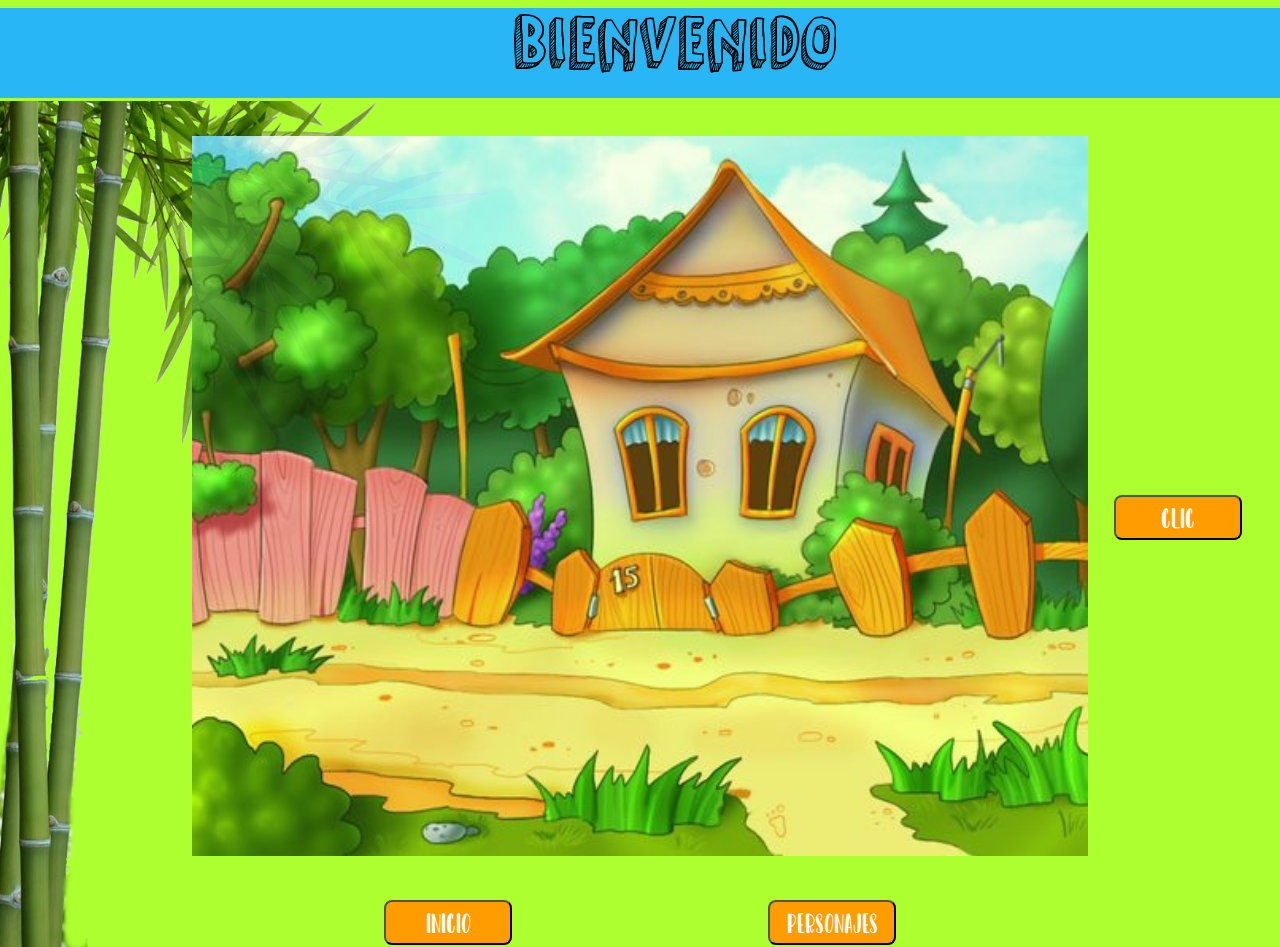
<file: index.html>
<!DOCTYPE html>
<html>
<head>
<title>Proyecto final semana 36</title>
<link rel="stylesheet" type="text/css" href="estilo.css">
</head>
<body class="fondo">
<div class="color"><font class="a2">BIENVENIDO</font></div>
<img src="image9.png" class="i9">
<img src="a.jpg" class="a1">
<button class="a3" onclick="saludo();">CLIC</button>
<a href="inicio.html"><button class="a4">INICIO</button></a>
<a href="personajes.html"><button class="a5">PERSONAJES</button></a>
<audio id="uno" src="1.mp3"></audio>
<img id="dos" class="cp1"></img>
<script>
function saludo(){
	document.getElementById('dos').src="gif.gif";
	document.getElementById('uno').play();
}
</script>
</body>
</html>
</file>
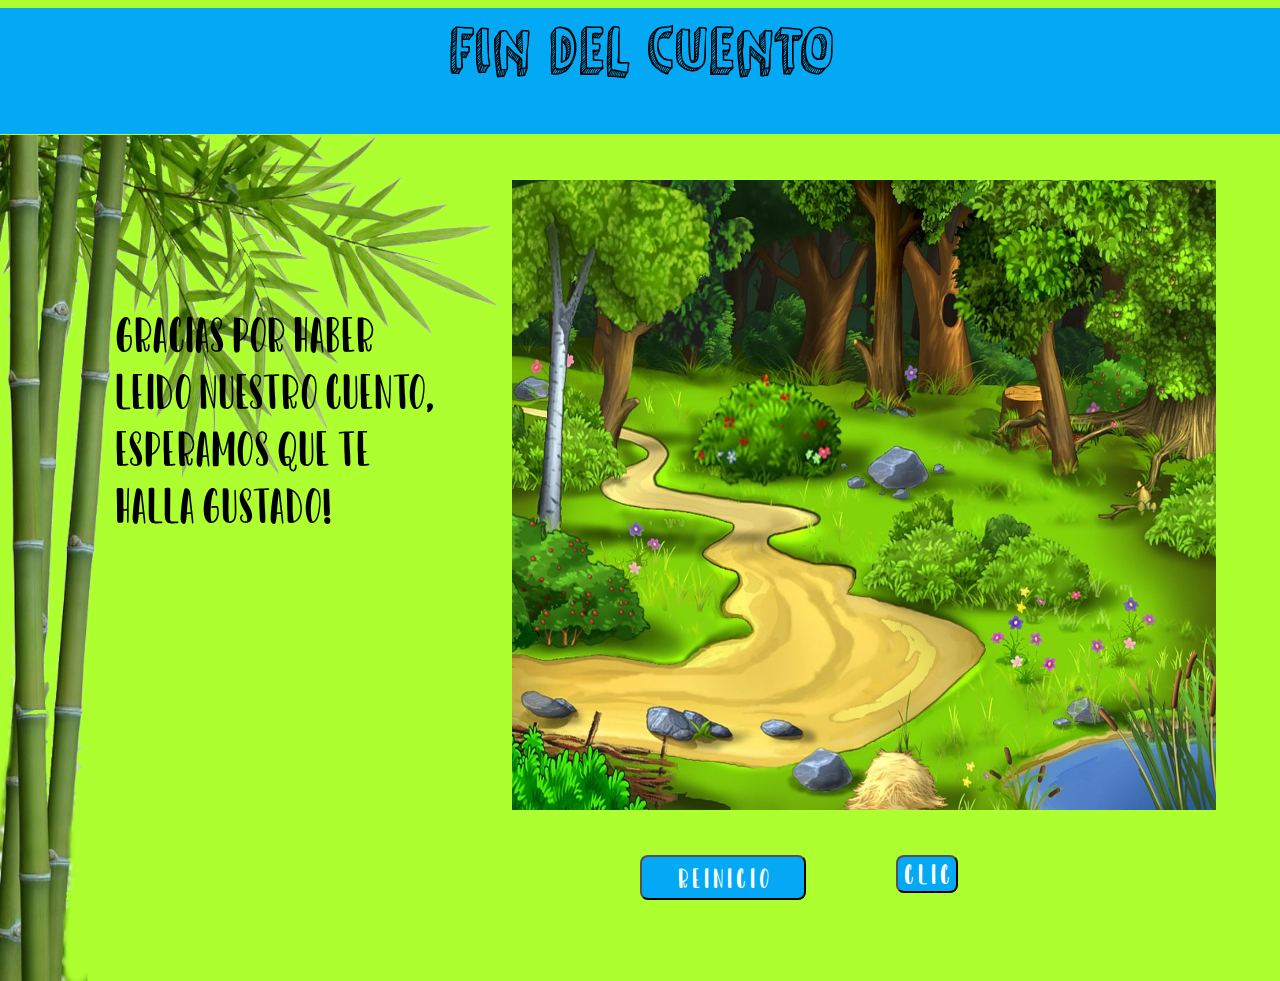
<file: fin.html>
<!DOCTYPE html>
<html>
<head>
	<title>FIN</title>
	<link rel="stylesheet" type="text/css" href="estilo.css">
</head>
<body class="fondo">
<div class="p11"><font class="ppf">FIN DEL CUENTO</font></div>
<img src="image9.png" class="i95">
<a href="index.html"><button class="cc1">R E I N I C I O</button></a>
<button class="cc2" onclick="adios();">C L I C</button>
<font class="le">GRACIAS POR HABER <br>LEIDO NUESTRO CUENTO,<br> ESPERAMOS QUE TE<br> HALLA GUSTADO!</font>
<img src="image10.jpg" class="i10">
<img id="dos" class="c"></img>
<audio id="uno" src="2.mp3"></audio>
<script>
function adios(){
	document.getElementById('dos').src="gif.gif";
	document.getElementById('uno').play();
}
</script>
</body>
</html>
</file>
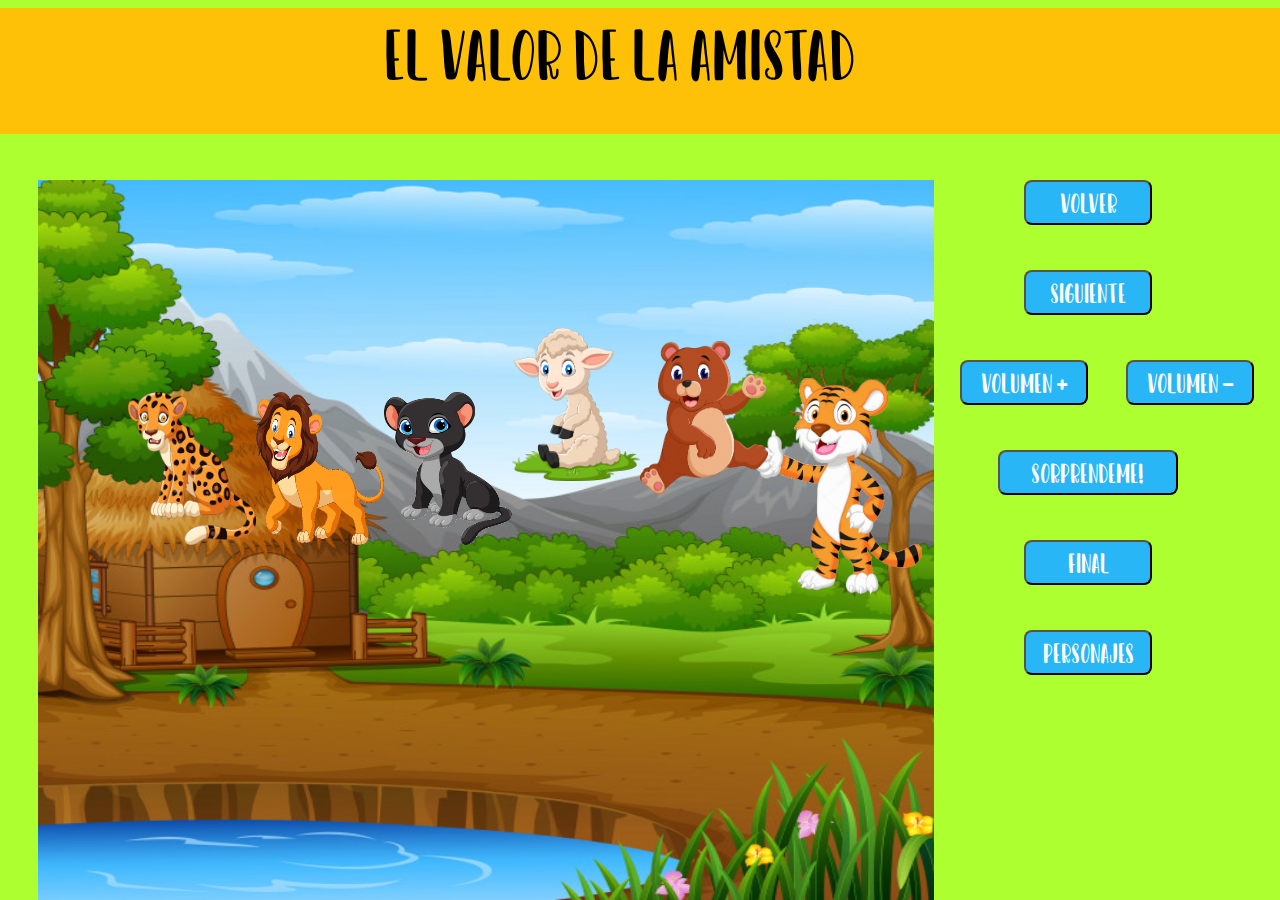
<file: inicio.html>
<!DOCTYPE html>
<html>
<head>
	<title>inicio</title>
	<link rel="stylesheet" type="text/css" href="estilo.css">
</head>
<body class="fondo">
<div class="p1"><font class="p">EL VALOR DE LA AMISTAD</font></div>
<a href="index.html"><button class="pb"><font>VOLVER</font></button></a>
<button class="pb1"><font>SIGUIENTE</font></button>
<button class="pb2"><font>VOLUMEN +</font></button>
<button class="pb3"><font>VOLUMEN -</font></button>
<button class="pb4"><font>SORPRENDEME!</font></button>
<a href="fin.html"><button class="pb5"><font>FINAL</font></button></a>
<a href="personajes.html"><button class="pb6"><font>PERSONAJES</font></button></a>
<div><img src="image2.jpg" class="i2"><img src="image3.png" class="i3"><img src="image4.png" class="i4"><img src="image5.png" class="i5"><img src="image1.png" class="i6"><img src="image7.png" class="i7"><img src="image8.png" class="i8">
</body>
</html>
</file>
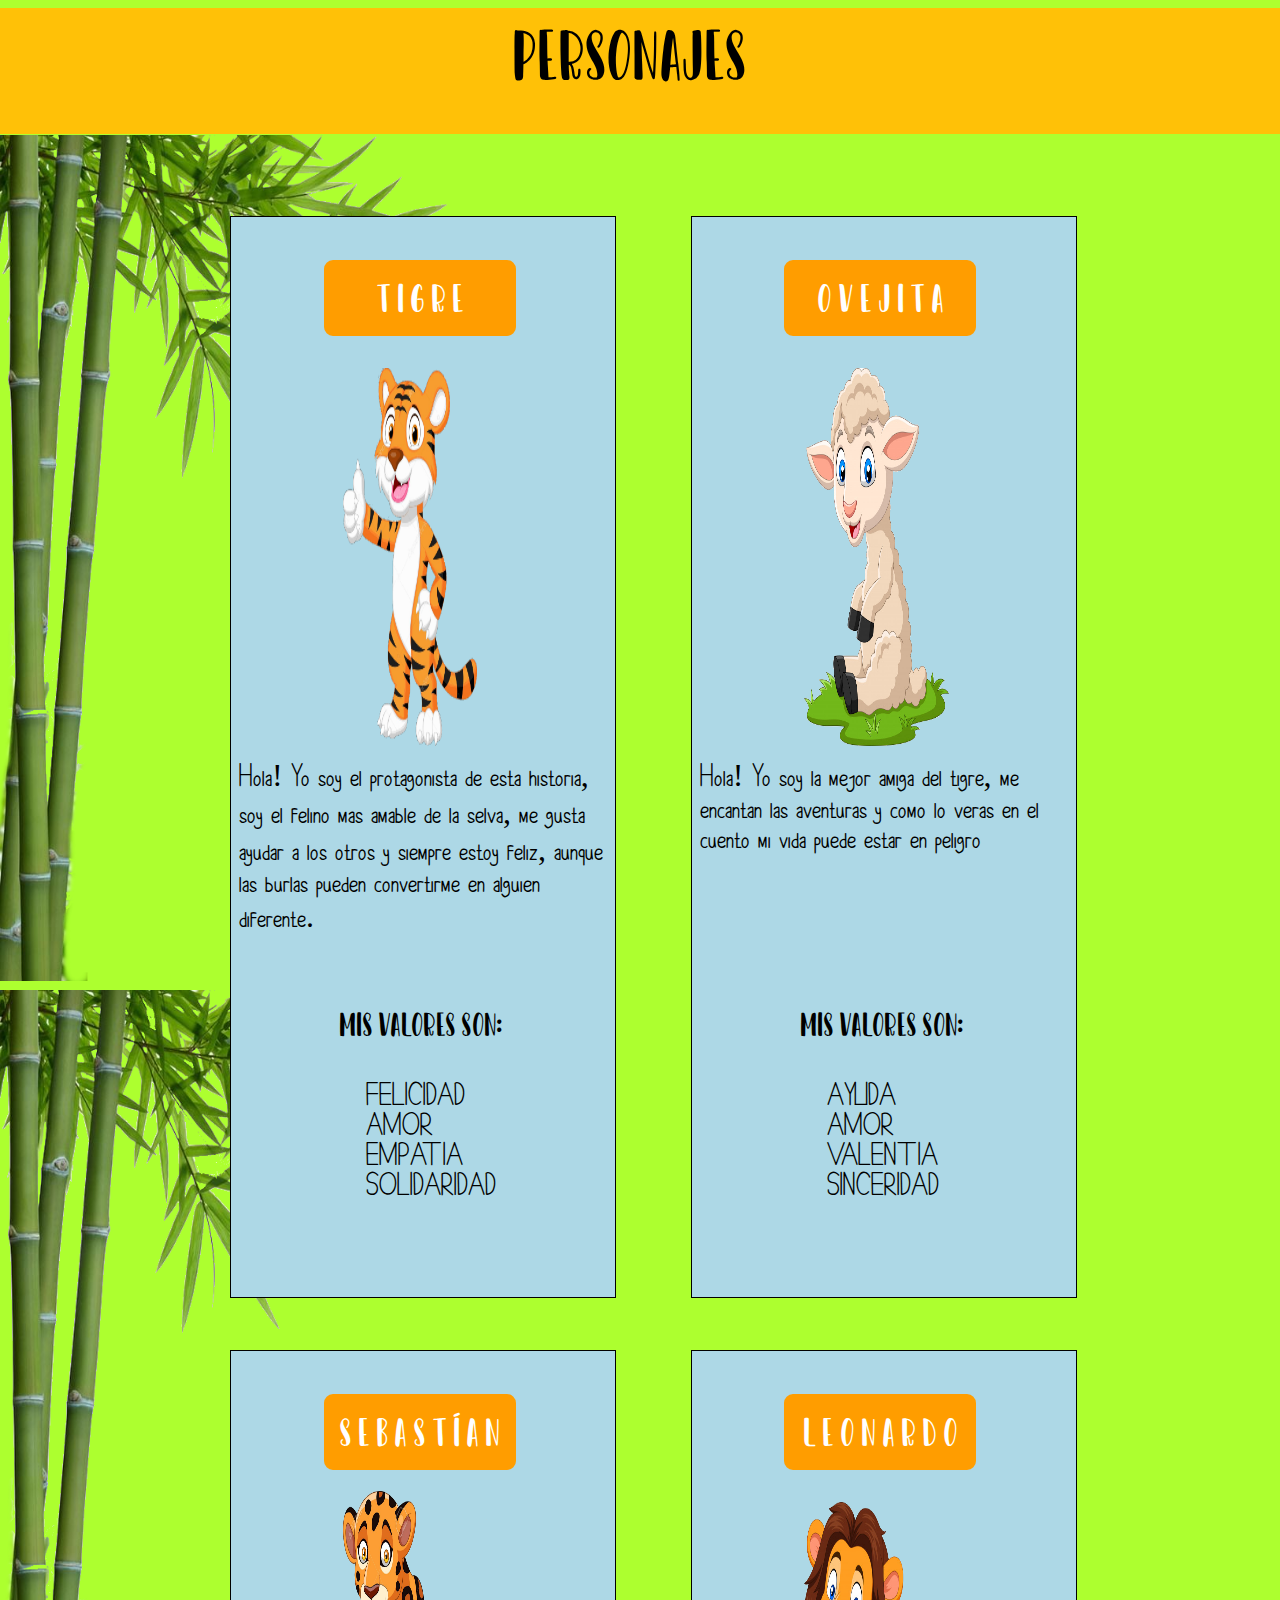
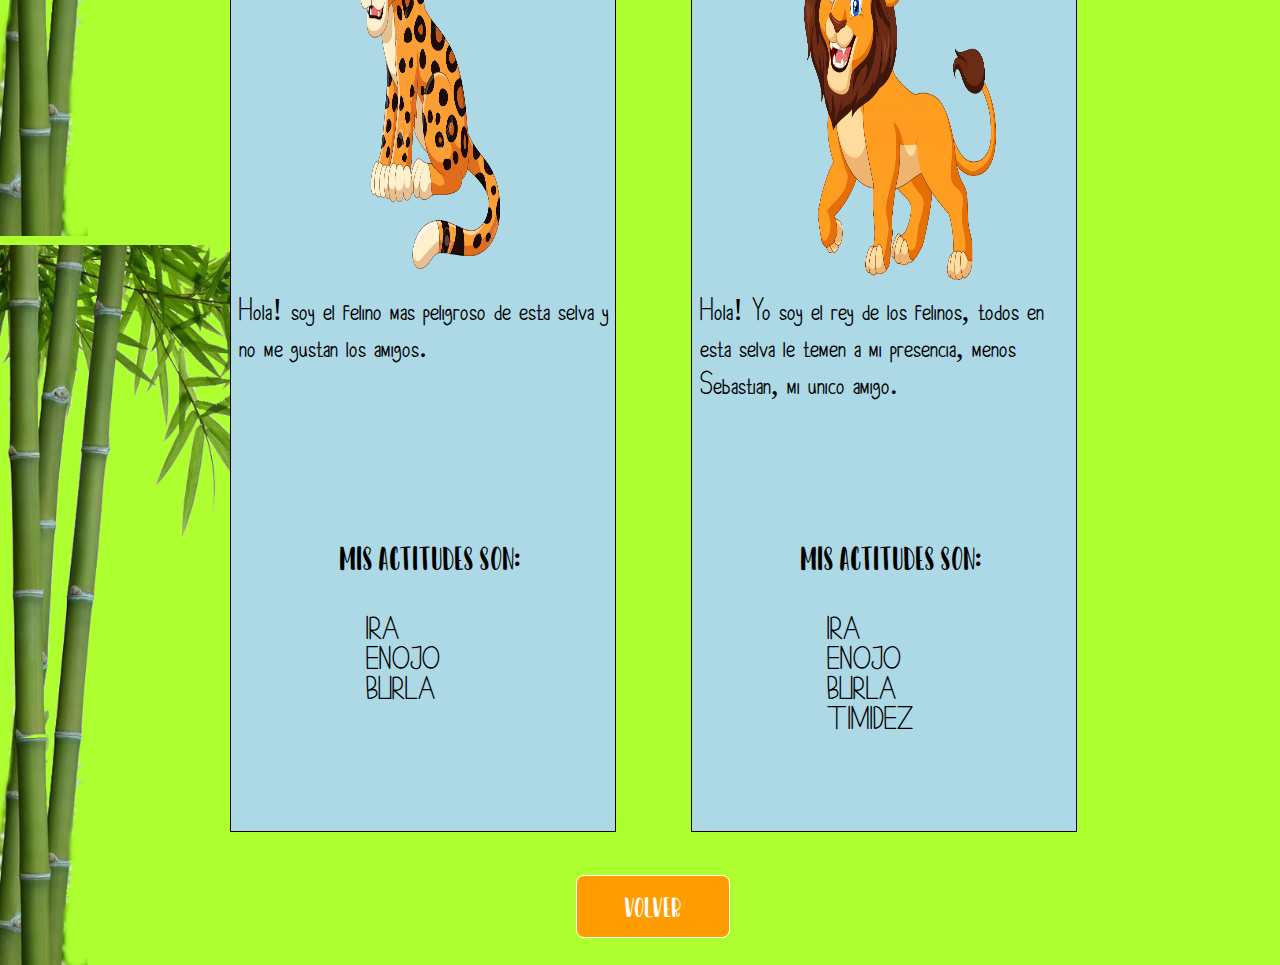
<file: personajes.html>
<!DOCTYPE html>
<html>
<head>
	<title>PERSONAJES</title>
	<link rel="stylesheet" type="text/css" href="estilo.css">
</head>
<body class="fondo">
<div class="p1"><font class="pp">PERSONAJES</font></div>
<img src="image9.png" class="i91">
<img src="image9.png" class="i92">
<img src="image9.png" class="i93">
<div class="s12">
<button class="s" onclick="saludo();">T I G R E</button>
<font class="s13">Hola! Yo soy el protagonista de esta historia, soy el felino más amable de la selva, me gusta ayudar a los otros y siempre estoy feliz, aunque las burlas pueden convertirme en alguien diferente.</font>
<font class="s133">MIS VALORES SON:</font>
<font class="s1333"> FELICIDAD <br> AMOR <br> EMPATIA <br> SOLIDARIDAD </font>
<audio id="uno" src="a2.mp3"></audio>
<img id="dos" class="ssss" src="image1n.png"></img>
</div>

<div class="s122">
<button class="s" onclick="saludo1();">O V E J I T A</button>
<font class="s13">Hola! Yo soy la mejor amiga del tigre, me encantan las aventuras y como lo veras en el cuento mi vida puede estar en peligro</font>
<font class="s133">MIS VALORES SON:</font>
<font class="s1333"> AYUDA <br> AMOR <br> VALENTÍA <br> SINCERIDAD </font>
<audio id="uno1" src="A1.mp3"></audio>
<img id="dos1" class="ssss1" src="image3.png"></img>
</div>

<div class="s1222">
<button class="s" onclick="saludo2();">S E B A S T Í A N</button>
<font class="s13">Hola! soy el felino más peligroso de esta selva y no me gustan los amigos.</font>
<font class="s133">MIS ACTITUDES SON:</font>
<font class="s1333"> IRA <br> ENOJO <br> BURLA </font>
<audio id="uno2" src="seb.mp3"></audio>
<img id="dos2" class="ssss2" src="image8.png"></img>
</div>

<div class="s12222">
<button class="s" onclick="saludo3();">L E O N A R D O</button>
<font class="s13">Hola! Yo soy el rey de los felinos, todos en esta selva le temen a mi presencia, menos Sebastían, mi único amigo.</font>
<font class="s133">MIS ACTITUDES SON:</font>
<font class="s1333"> IRA <br> ENOJO <br> BURLA <br> TIMIDEZ </font>
<audio id="uno3" src="59.mp3"></audio>
<img id="dos3" class="ssss3" src="image4.png"></img>
</div>

<script>
function saludo(){
	document.getElementById('dos').src="omg.gif";
	document.getElementById('dos').className='z';
	document.getElementById('uno').play();
}
</script>
<script>
function saludo1(){
	document.getElementById('dos1').src="aa.gif";
	document.getElementById('dos1').className='z1';
	document.getElementById('uno1').play();
}
</script>
<script>
function saludo2(){
	document.getElementById('dos2').src="SE.gif";
	document.getElementById('dos2').className='z2';
	document.getElementById('uno2').play();
}
</script>
<script>
function saludo3(){
	document.getElementById('dos3').src="as1.gif";
	document.getElementById('dos3').className='z3';
	document.getElementById('uno3').play();
}
</script>
<a href="index.html"><button class="x">VOLVER</button></a>
</body>
</html>
</file>
<file: estilo.css>
.fondo {
background-color: #ADFF2F;
}
.a {
background-image: url(a.jpg) ;
position: absolute;
height: 90%;
width: 90%;
top: 20%;
opacity: 0.7;

}
.a1{
position: absolute;

left: 15%;
opacity: 0.88;
margin-top: 10%;
height: 80%;
width: 70%;
background-position: center center;
background-repeat: no-repeat;
background-attachment: fixed;
background-size: cover;
}
.a2{
font-family: fuente1;

position: absolute;
font-size: 500%;
left: 40%;
}
.a3{
font-family: fuente;
color: white;
font-size: 28px;
border-radius:8px;
position: absolute;
width: 10%;
height: 5%;
left: 87%;
top: 55%;
background-color: #FF9D00;
}
.a4{
font-family: fuente;
color: white;
font-size: 28px;
border-radius:8px;
position: absolute;
width: 10%;
height: 5%;
left: 30%;
top: 100%;
background-color: #FF9D00;
}
.a5{

font-family: fuente;
color: white;
font-size: 28px;
border-radius:8px;
position: absolute;
width: 10%;
height: 5%;
left: 60%;
top: 100%;
background-color: #FF9D00;
}
.color{
background-color: #29B6F6;
position: absolute;
height: 10%;
width: 100%;
left: -0%;
}
.i1{
position: absolute;
left: 68%;
top: 3.8%;
height: 30%;
width: 15%;
}
.i2{
position: absolute;
left: 3%;
top: 20%;

height: 80%;
width: 70%;
}
.i3{
position: absolute;
margin-top: 25%;
height: 17%;
width: 10%;
left: 40%;
}
.i4{
position: absolute;
margin-top: 30%;
height: 17%;
width: 10%;
left: 20%;
}
.i5{
position: absolute;
margin-top: 30%;
height: 17%;
width: 10%;
left: 30%;
}
.i6{
position: absolute;
margin-top: 28.9%;
height: 24%;
width: 13%;

left: 59%;
}
.i7{
position: absolute;
margin-top: 26%;
height: 17%;
width: 10%;
left: 50%;
}
.i8{
position: absolute;
margin-top: 30%;
height: 17%;
width: 10%;
left: 10%;
}
.i9{
	position: absolute;
	top: 11.2%;
	height: 94%;
	width: 40%;
	left: 0%;
}
.i91{
	position: absolute;
	top: 15%;
	height: 94%;
	width: 40%;
	left: 0%;
}
.i92{
	position: absolute;
	top: 110%;
	height: 94%;
	width: 40%;
	left: 0%;
}
.i93{
	position: absolute;
	top: 205%;
	height: 80%;
	width: 40%;
	left: 0%;
}
.i94{
	position: absolute;
	top: 300%;
	height: 105%;
	width: 45%;
	left: 0%;
}
.i95{
	position: absolute;
	top: 15%;
	height: 94%;
	width: 40%;
	left: 0%;
}
.i10{
	position: absolute;
	top: 20%;
	height: 70%;
	width: 55%;
	left: 40%;
}
.p{
position: absolute;
font-family: fuente;
top: 4%;
left: 30%;
font-size: 450%;
}
.pp{
position: absolute;
font-family: fuente;
top: 4%;
left: 40%;
font-size: 450%;
}
.ppf{
position: absolute;
font-family: fuente1;
top: 9%;
left: 35%;
font-size: 450%;
}
.p1{
position: absolute;
left: -0%;
width: 100%;
height: 14%;
background-color:#FFC107;

}
.p11{
position: absolute;
left: -0%;
width: 100%;
height: 14%;
background-color:#03A9F4;

}
.pb{
font-family: fuente;
color: white;
font-size: 28px;
border-radius:8px;
position: absolute;
width: 10%;
height: 5%;
left: 80%;
top: 20%;
background-color: #29B6F6;
}
.pb1{
font-family: fuente;
color: white;
font-size: 28px;
border-radius:8px;
position: absolute;
width: 10%;
height: 5%;
left: 80%;
top: 30%;
background-color: #29B6F6;
}
.pb2{
font-family: fuente;
color: white;
font-size: 28px;

border-radius:8px;
position: absolute;
width: 10%;
height: 5%;
left: 75%;
top: 40%;
background-color: #29B6F6;
}
.pb3{
font-family: fuente;
color: white;
font-size: 28px;
border-radius:8px;
position: absolute;
width: 10%;
height: 5%;
left: 88%;
top: 40%;
background-color:#29B6F6;
}
.pb4{
font-family: fuente;
color: white;
font-size: 28px;
border-radius:8px;
position: absolute;
width: 14%;
height: 5%;
left: 78%;

top: 50%;
background-color:#29B6F6;
}
.pb5{
font-family: fuente;
color: white;
font-size: 28px;
border-radius:8px;
position: absolute;
width: 10%;
height: 5%;
left: 80%;
top: 60%;
background-color: #29B6F6;
}
.pb6{
font-family: fuente;
color: white;
font-size: 28px;
border-radius:8px;
position: absolute;
width: 10%;
height: 5%;
left: 80%;
top: 70%;
background-color: #29B6F6;
}
@font-face
{
font-family: fuente;
src: url(DearSunshine.otf);
}
@font-face
{
font-family: fuente1;
src: url(Fifth-Grader.ttf);
}
@font-face
{
font-family: fuente2;
src: url(Sha.ttf);
}
@font-face
{
font-family: fuente3;
src: url(Chee.ttf);
}
}
@font-face
{
font-family: fuente4;
src: url(Bun.ttf);
}

.z{position: absolute;
top: 16%;
left: 20%;}
.z1{position: absolute;
top: 80%;
left: 20%;}
.z2{position: absolute;
top: 144%;
left: 20%;}
.z3{position: absolute;
top: 208%;
left: 20%;}
.z4{position: absolute;
top: 272%;
left: 20%;}
.z5{position: absolute;
top: 336%;
left: 20%;}
.x{font-family: fuente;
color: white;
font-size: 28px;
border-radius:8px;
position: absolute;
width: 12%;
height: 7%;
left: 45%;
top: 275%;
background-color: #FF9D00;
border: solid 1px;
}
.c{
position: absolute;
top: 34%;
left: 57%;

}
.cp1{
position: absolute;
top: 39%;
left: 37%;

}
.cc1{
position: absolute;
top: 95%;
left: 50%;
background-color:#03A9F4; 
color: white;
font-family: fuente;
font-size: 28px;
border-radius: 8px;
height: 5%;
width: 13%;

}
.cc2{
position: absolute;
top: 95%;
left: 70%;
background-color: #03A9F4;
color: white;
font-family: fuente;
font-size: 28px;
border-radius: 8px;
}
.le{
	position: absolute;
	top: 34%;
	font-size: 50px;
	font-family: fuente;
	color: black;
	font-border: solid #03A9F4;
	left: 9%;

}
.s{
	position: absolute;
	top: 4%;
	left: 24%;
	width: 50%;
	height: 7%;
	font-family: fuente;
	color: white;
	font-size: 40px;
	border-radius: 9px;
	background-color: #FF9D00;
	border: solid #FF9D00;
	

}
.s11{
	position: absolute;
	top: 3.5%;
	left: 20%;

}
.s112{
	position: absolute;
	top: 1.5%;
	left: 23%;

}
.s1122{
	position: absolute;
	top: 1.5%;
	left: 15%;

}
.s11222{
	position: absolute;
	top: 1.5%;
	left: 16%;

}
.s12{
	position: absolute;
	top: 24%;
	height: 120%;
	left: 18%;
	width: 30%;
	border: 1px solid black;
	background-color: #ADD8E6;
}

.s122{
	position: absolute;
	top: 24%;
	height: 120%;
	left: 54%;
	width: 30%;
	border: 1px solid black;
	background-color: #ADD8E6;
}

.s1222{
	position: absolute;
	top:150%;
	height: 120%;
	left: 18%;
	width: 30%;
	border: 1px solid black;
	background-color: #ADD8E6;
}
.s12222{
	position: absolute;
	top:150%;
	height: 120%;
	left: 54%;
	width: 30%;
	border: 1px solid black;
	background-color: #ADD8E6;
}
.s13{
	position: absolute;
	top: 50%;
	font-size: 200%;
	font-family: fuente3;
	left: 2%;
}
.s133{
	position: absolute;
	top: 73%;
	font-size: 210%;
	font-family: fuente;
	left: 28%;
}
.s1333{
	position: absolute;
	top: 80%;
	left: 35%;
	font-size: 200%;
	font-family: fuente3;
}
.z{
	position: absolute;
	top: 3%;
	left: 29%;
	height: 50%;
	width: 79%;
	background-repeat: no-repeat; 
	background-position: center center;
	
}
.ssss
{
position: absolute;
top: 14%;
height: 35%;
width: 35%;
left: 29%;
}

.z1{
	position: absolute;
	top: -5%;
	left: 29%;
	height: 60%;
	width: 88%;
	background-repeat: no-repeat; 
	background-position: center center;
	
}
.ssss1
{
position: absolute;
top: 14%;
height: 35%;
width: 38%;
left: 29%;
}

.z2{
	position: absolute;
	top: 1%;
	left: 29%;
	height: 50%;
	width: 79%;
	background-repeat: no-repeat; 
	background-position: center center;
	
}
.ssss2
{
position: absolute;
top: 13%;
height: 35%;
width: 41%;
left: 29%;
}
.z3{
	position: absolute;
	top: -6.5%;
	left: 23%;
	height: 64%;
	width: 129%;
	background-repeat: no-repeat; 
	background-position: center center;
	
}
.ssss3
{
position: absolute;
top: 14%;
height: 35%;
width: 50%;
left: 29%;
}
</file>
